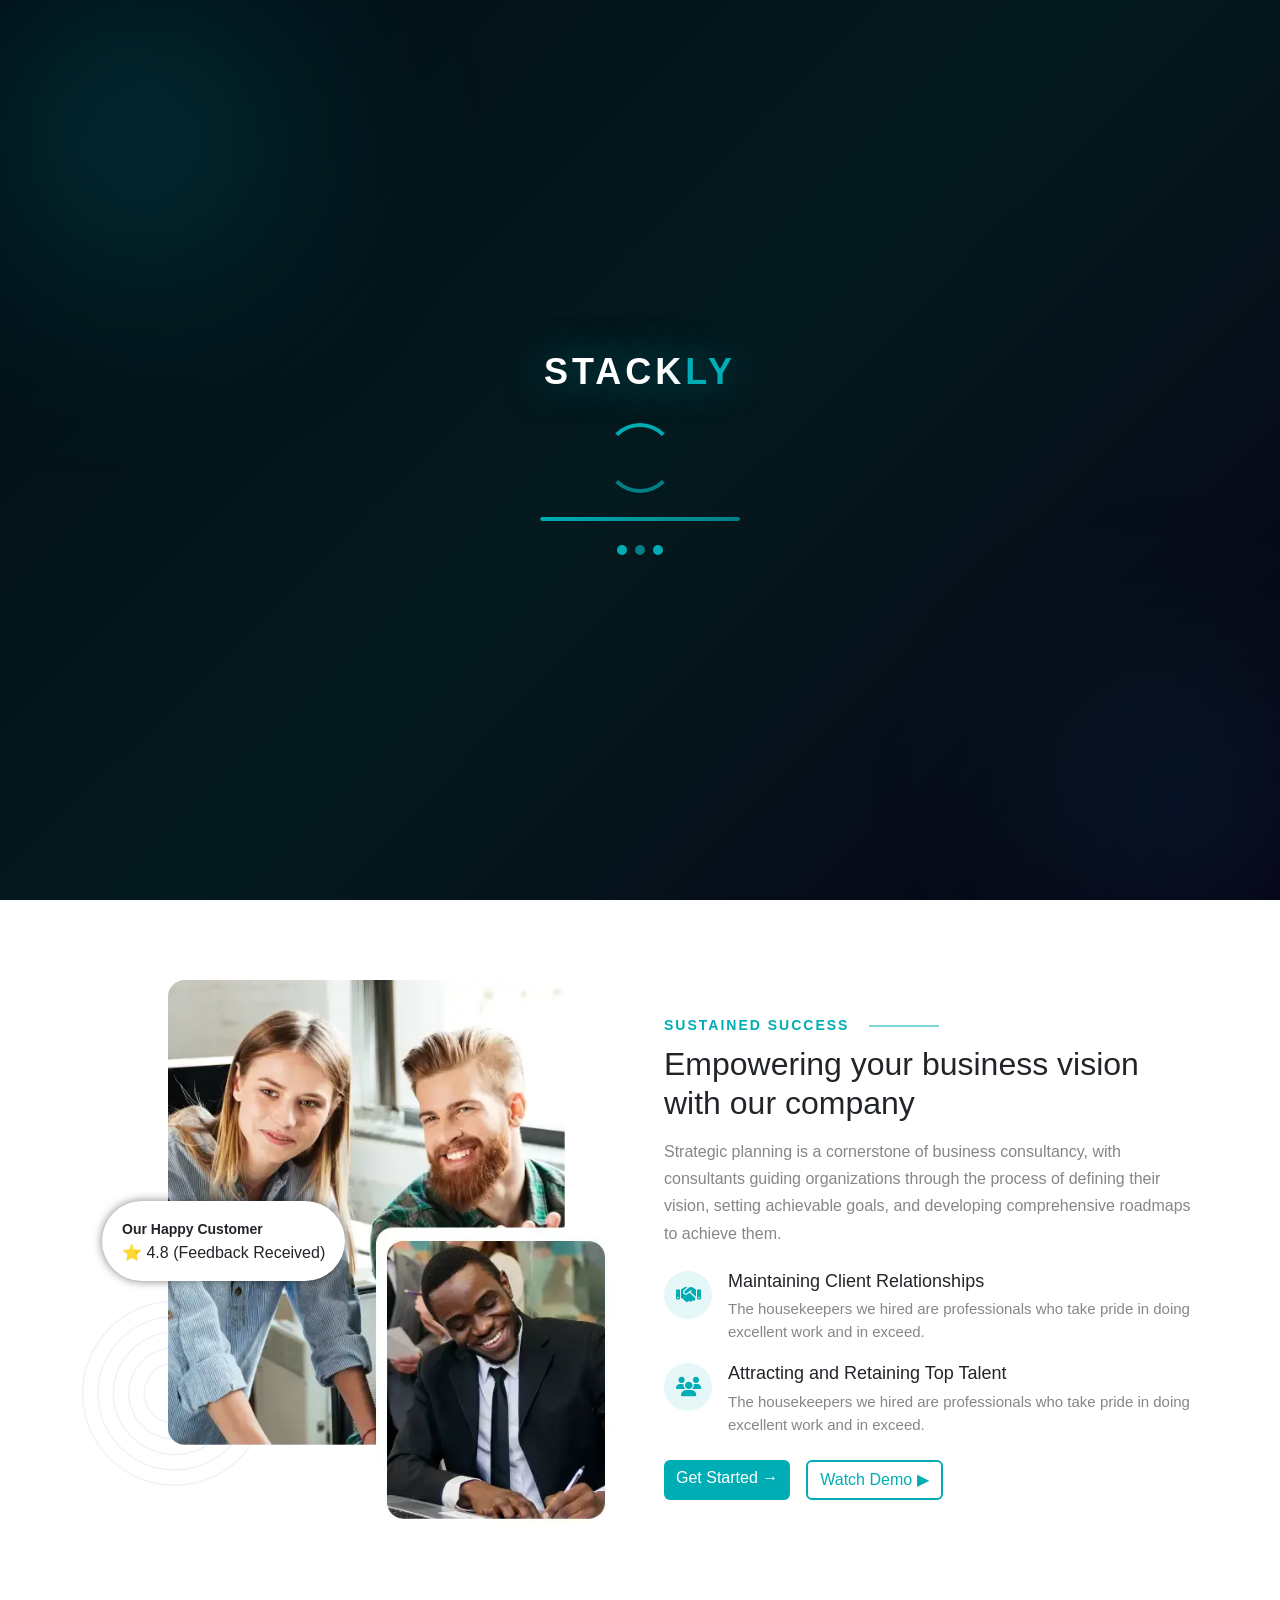
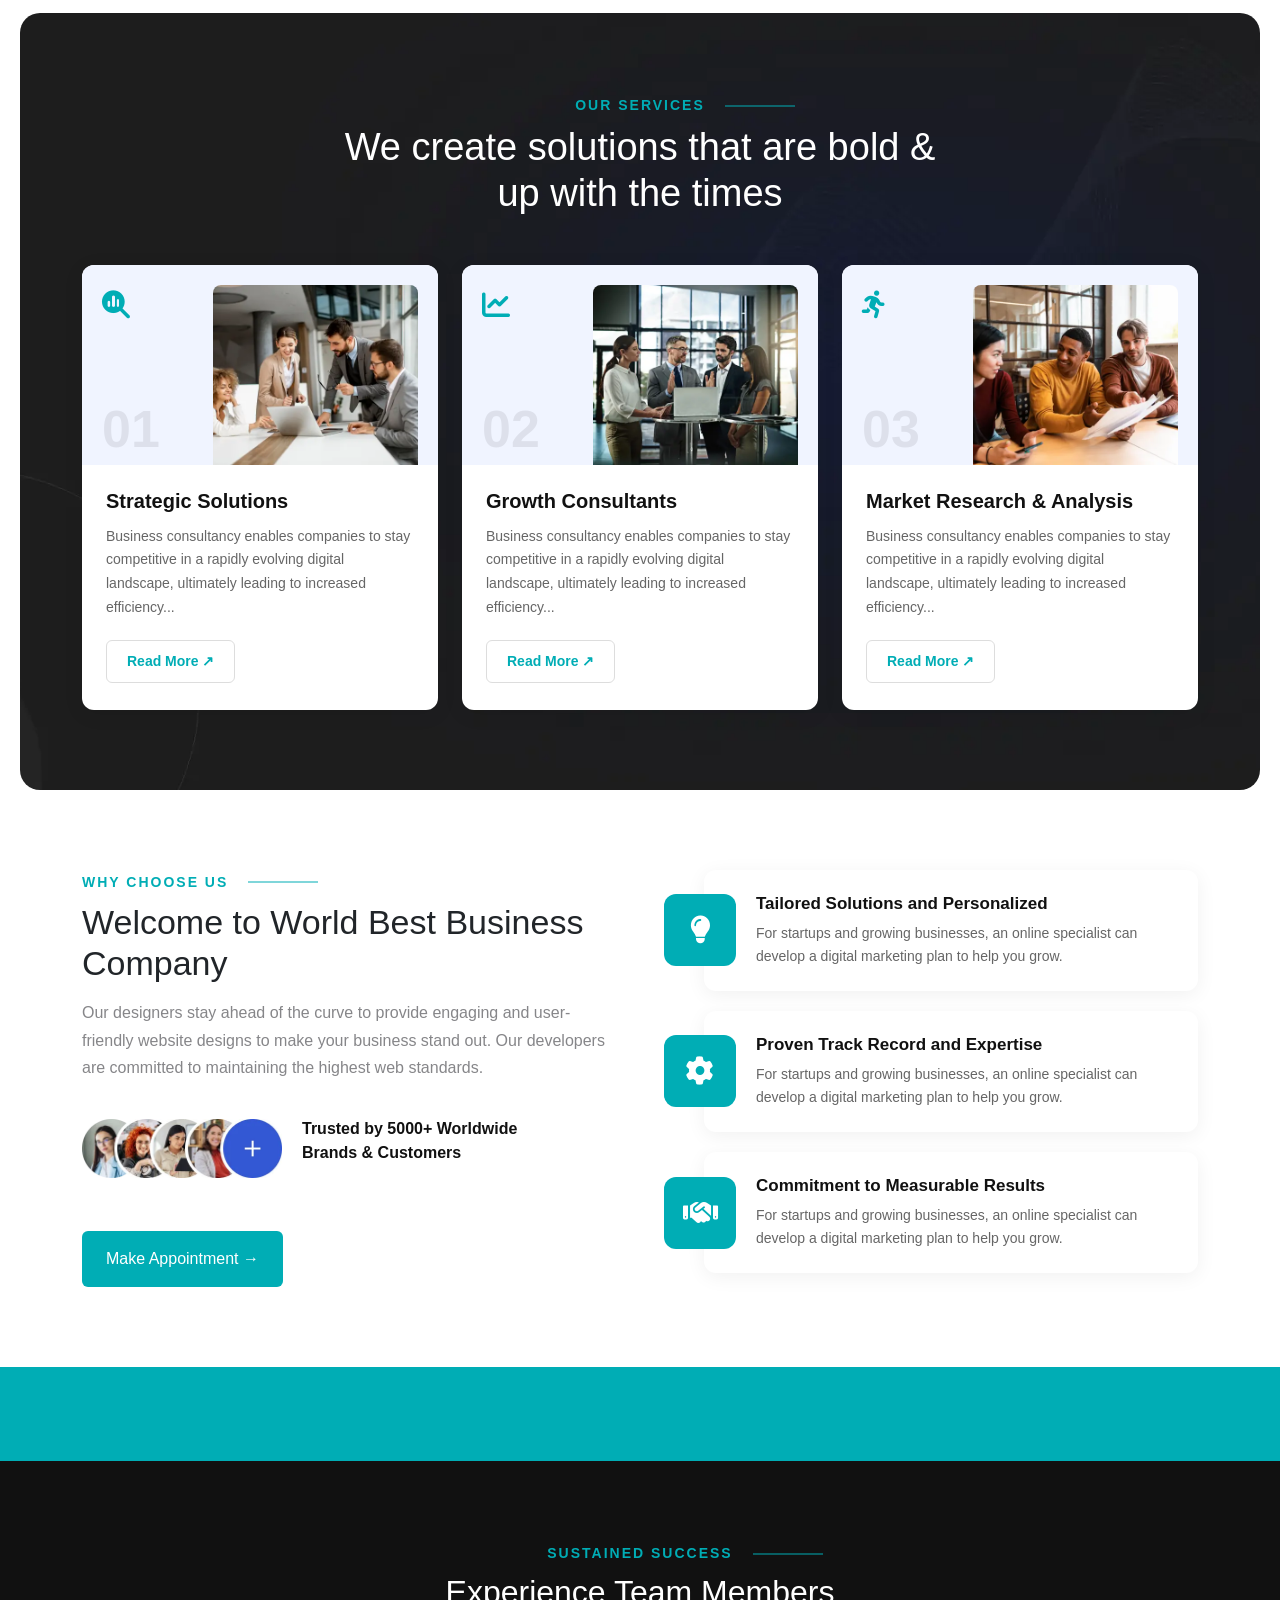
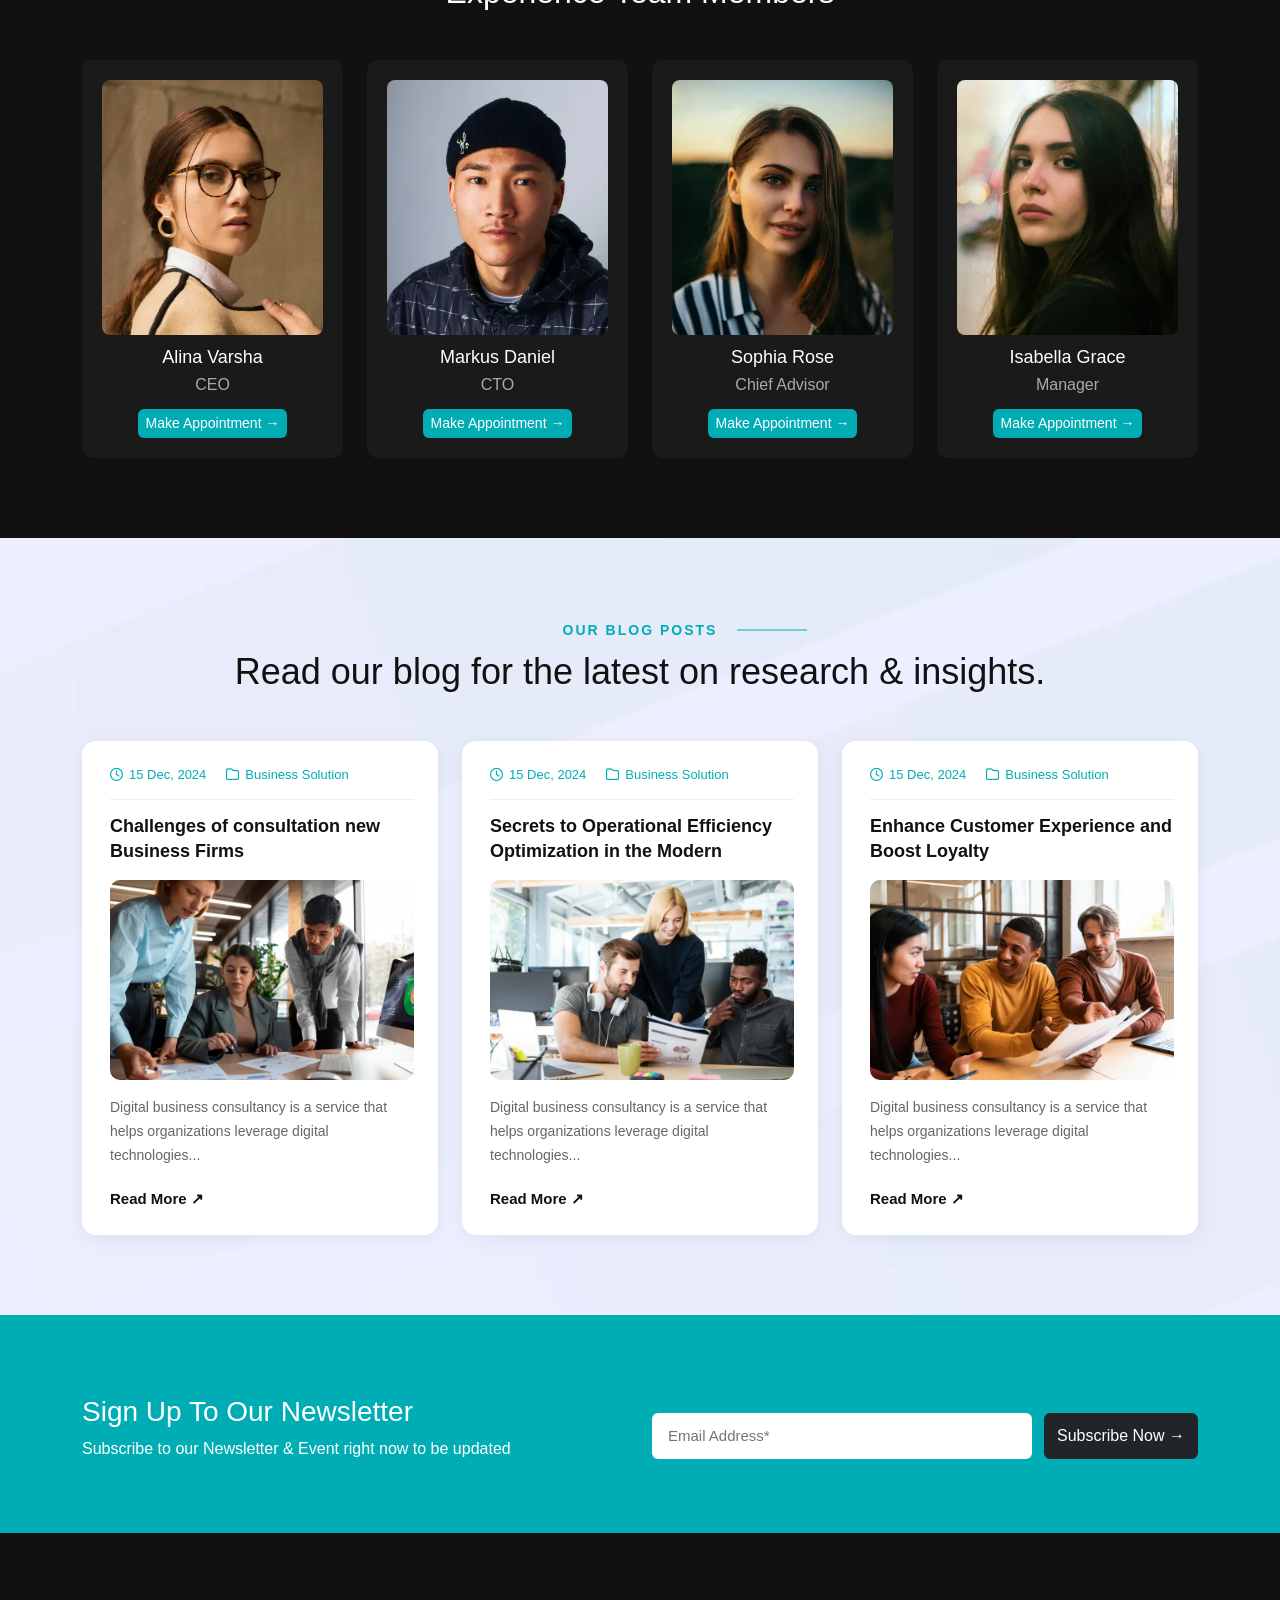
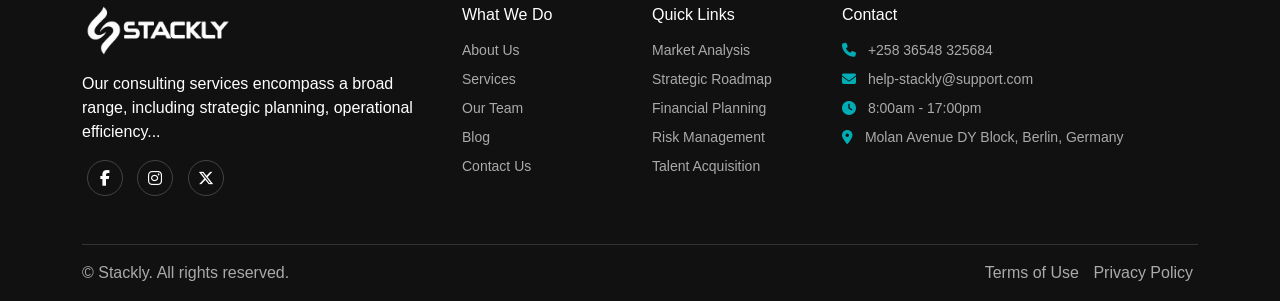
<file: index.html>
<!doctype html>
<html lang="en">
  <head>
    <meta charset="UTF-8" />
    <meta name="viewport" content="width=device-width, initial-scale=1.0" />
    <title>Stackly - Corporate Site</title>
    <link
      rel="stylesheet"
      href="https://cdn.jsdelivr.net/npm/bootstrap@5.3.3/dist/css/bootstrap.min.css"
    />
    <link
      rel="stylesheet"
      href="https://cdnjs.cloudflare.com/ajax/libs/font-awesome/6.5.0/css/all.min.css"
    />
    <link rel="stylesheet" href="css/styles.css" />
  </head>
  <body>
    <!-- Page Loader -->
    <div id="page-loader">
      <div class="loader-logo">Stack<span>ly</span></div>
      <div class="loader-ring"></div>
      <div class="loader-bar-track">
        <div class="loader-bar-fill"></div>
      </div>
      <div class="loader-dots"><span></span><span></span><span></span></div>
    </div>

    <!-- Header Component -->
    <div id="header-placeholder"></div>
    <script>
      fetch("components/header.html")
        .then((res) => res.text())
        .then((html) => {
          document.getElementById("header-placeholder").innerHTML = html;
          setActiveNavLink();
        });
    </script>

    <!-- Hero / Banner -->
    <section id="home" class="hero">
      <div class="hero-bg-layer"></div>
      <div class="hero-overlay"></div>
      <div class="container">
        <div class="hero-content py-5">
          <span class="hero-subtitle">✦ Crafting Business From 1991</span>
          <h1>
            <span class="hero-text-line">We're Bringing Your</span> <br /><span
              class="hero-highlight"
              >Business.</span
            >
          </h1>
          <p>
            Established consulting with extensive networks and resources,
            including access to industry experts and specialized technology
            partners.
          </p>
          <div class="hero-actions px-5 px-md-0">
            <a href="404.html" class="btn btn-brand py-2 px-4"
              >View Our Services →</a
            >
            <a href="#about" class="btn btn-hero-outline py-2 px-4"
              >Learn More</a
            >
          </div>
          <div class="hero-stats">
            <div class="hero-stat">
              <span data-target="15" data-suffix="+">0+</span>
              <p>Years Experience</p>
            </div>
            <div class="hero-stat-divider"></div>
            <div class="hero-stat">
              <span data-target="5000" data-suffix="+" data-format="k">0+</span>
              <p>Happy Clients</p>
            </div>
            <div class="hero-stat-divider"></div>
            <div class="hero-stat">
              <span data-target="98" data-suffix="%">0%</span>
              <p>Success Rate</p>
            </div>
          </div>
        </div>
      </div>
    </section>

    <!-- About -->
    <section id="about" class="section about-section">
      <div class="container">
        <div class="row align-items-center g-5">
          <div class="col-lg-6">
            <div class="about-image position-relative">
              <img
                src="assets/images/01.webp"
                alt="About Us"
                class="img-fluid rounded-3"
              />
              <div class="about-badge">
                <span class="badge-title">Our Happy Customer</span>
                <p class="mb-0">⭐ 4.8 (Feedback Received)</p>
              </div>
            </div>
          </div>
          <div class="col-lg-6">
            <span class="section-subtitle">SUSTAINED SUCCESS</span>
            <h2 class="mt-2 mb-3">
              Empowering your business vision with our company
            </h2>
            <p class="about-content-p">
              Strategic planning is a cornerstone of business consultancy, with
              consultants guiding organizations through the process of defining
              their vision, setting achievable goals, and developing
              comprehensive roadmaps to achieve them.
            </p>
            <div class="about-items">
              <div class="about-item">
                <span class="about-icon"
                  ><i class="fa-solid fa-handshake"></i
                ></span>
                <div>
                  <h3>Maintaining Client Relationships</h3>
                  <p>
                    The housekeepers we hired are professionals who take pride
                    in doing excellent work and in exceed.
                  </p>
                </div>
              </div>
              <div class="about-item">
                <span class="about-icon"
                  ><i class="fa-solid fa-users"></i
                ></span>
                <div>
                  <h3>Attracting and Retaining Top Talent</h3>
                  <p>
                    The housekeepers we hired are professionals who take pride
                    in doing excellent work and in exceed.
                  </p>
                </div>
              </div>
            </div>
            <div class="d-flex flex-wrap gap-3 mt-4">
              <a href="" class="btn btn-brand rounded-2">Get Started →</a>
              <a
                href=""
                class="btn btn-outline-brand rounded-2"
                target="_blank"
                rel="noopener"
                >Watch Demo ▶</a
              >
            </div>
          </div>
        </div>
      </div>
    </section>

    <!-- Services -->
    <section id="services" class="section services-section">
      <div class="container">
        <div class="text-center mb-5">
          <span class="section-subtitle">Our Services</span>
          <h2 class="text-white mt-2">
            We create solutions that are bold &amp; up with the times
          </h2>
        </div>
        <div class="row g-4">
          <div class="col-lg-4 col-md-6">
            <div class="service-card h-100">
              <div class="service-card-top">
                <span class="service-number">01</span>
                <div class="service-icon">
                  <i class="fa-solid fa-magnifying-glass-chart"></i>
                </div>
                <img
                  src="assets/images/service01.webp"
                  alt="Strategic Solutions"
                />
              </div>
              <div class="service-card-body">
                <h3>Strategic Solutions</h3>
                <p>
                  Business consultancy enables companies to stay competitive in
                  a rapidly evolving digital landscape, ultimately leading to
                  increased efficiency...
                </p>
                <a href="" class="service-read-more">Read More &#x2197;</a>
              </div>
            </div>
          </div>
          <div class="col-lg-4 col-md-6">
            <div class="service-card h-100">
              <div class="service-card-top">
                <span class="service-number">02</span>
                <div class="service-icon">
                  <i class="fa-solid fa-chart-line"></i>
                </div>
                <img
                  src="assets/images/service02.webp"
                  alt="Growth Consultants"
                />
              </div>
              <div class="service-card-body">
                <h3>Growth Consultants</h3>
                <p>
                  Business consultancy enables companies to stay competitive in
                  a rapidly evolving digital landscape, ultimately leading to
                  increased efficiency...
                </p>
                <a href="#" class="service-read-more">Read More &#x2197;</a>
              </div>
            </div>
          </div>
          <div class="col-lg-4 col-md-6">
            <div class="service-card h-100">
              <div class="service-card-top">
                <span class="service-number">03</span>
                <div class="service-icon">
                  <i class="fa-solid fa-person-running"></i>
                </div>
                <img src="assets/images/service03.webp" alt="Market Research" />
              </div>
              <div class="service-card-body">
                <h3>Market Research &amp; Analysis</h3>
                <p>
                  Business consultancy enables companies to stay competitive in
                  a rapidly evolving digital landscape, ultimately leading to
                  increased efficiency...
                </p>
                <a href="#" class="service-read-more">Read More &#x2197;</a>
              </div>
            </div>
          </div>
        </div>
      </div>
    </section>

    <!-- Why Choose Us -->
    <section class="section why-section">
      <div class="container">
        <div class="row align-items-start g-5">
          <div class="col-lg-6">
            <span class="section-subtitle">Why Choose Us</span>
            <h2 class="mt-2 mb-3">Welcome to World Best Business Company</h2>
            <p>
              Our designers stay ahead of the curve to provide engaging and
              user-friendly website designs to make your business stand out. Our
              developers are committed to maintaining the highest web standards.
            </p>
            <div class="clients-section">
              <img src="assets/images/clients.webp" alt="" />
              <p class="trusted-text">
                Trusted by 5000+ Worldwide <br />Brands &amp; Customers
              </p>
            </div>
            <a href="" class="btn btn-brand rounded-2 px-4 py-3"
              >Make Appointment →</a
            >
          </div>
          <div class="col-lg-6">
            <div class="why-items">
              <div class="why-item">
                <div class="why-icon">
                  <i class="fa-solid fa-lightbulb"></i>
                </div>
                <div>
                  <h3>Tailored Solutions and Personalized</h3>
                  <p>
                    For startups and growing businesses, an online specialist
                    can develop a digital marketing plan to help you grow.
                  </p>
                </div>
              </div>
              <div class="why-item">
                <div class="why-icon"><i class="fa-solid fa-gear"></i></div>
                <div>
                  <h3>Proven Track Record and Expertise</h3>
                  <p>
                    For startups and growing businesses, an online specialist
                    can develop a digital marketing plan to help you grow.
                  </p>
                </div>
              </div>
              <div class="why-item">
                <div class="why-icon">
                  <i class="fa-solid fa-handshake"></i>
                </div>
                <div>
                  <h3>Commitment to Measurable Results</h3>
                  <p>
                    For startups and growing businesses, an online specialist
                    can develop a digital marketing plan to help you grow.
                  </p>
                </div>
              </div>
            </div>
          </div>
        </div>
      </div>
    </section>

    <!-- Scrolling Text Banner -->
    <div class="horizontal-wrapper">
      <h2 class="why-title">
        Consulting Business &nbsp;&nbsp;✦&nbsp;&nbsp; Consulting Business
        &nbsp;&nbsp;✦&nbsp;&nbsp; Consulting Business &nbsp;&nbsp;✦&nbsp;&nbsp;
        Consulting Business &nbsp;&nbsp;✦&nbsp;&nbsp; Consulting Business
        &nbsp;&nbsp;✦&nbsp;&nbsp; Consulting Business &nbsp;&nbsp;✦&nbsp;&nbsp;
        Consulting Business &nbsp;&nbsp;✦&nbsp;&nbsp; Consulting Business
        &nbsp;&nbsp;✦&nbsp;&nbsp; Consulting Business &nbsp;&nbsp;✦&nbsp;&nbsp;
        Consulting Business &nbsp;&nbsp;✦&nbsp;&nbsp;
      </h2>
    </div>

    <!-- Team -->
    <section id="team" class="section team-section">
      <div class="container">
        <div class="text-center mb-5">
          <span class="section-subtitle">SUSTAINED SUCCESS</span>
          <h2 class="text-white mt-2">Experience Team Members</h2>
        </div>
        <div class="row g-4">
          <div class="col-lg-3 col-md-6">
            <div class="team-card">
              <img src="assets/images/member01.webp" alt="Alina Varsha" />
              <h3>Alina Varsha</h3>
              <p>CEO</p>
              <a href="" class="btn btn-brand btn-sm rounded-2"
                >Make Appointment →</a
              >
            </div>
          </div>
          <div class="col-lg-3 col-md-6">
            <div class="team-card">
              <img src="assets/images/member02.webp" alt="Markus Daniel" />
              <h3>Markus Daniel</h3>
              <p>CTO</p>
              <a href="" class="btn btn-brand btn-sm rounded-2"
                >Make Appointment →</a
              >
            </div>
          </div>
          <div class="col-lg-3 col-md-6">
            <div class="team-card">
              <img src="assets/images/member03.webp" alt="Sophia Rose" />
              <h3>Sophia Rose</h3>
              <p>Chief Advisor</p>
              <a href="" class="btn btn-brand btn-sm rounded-2"
                >Make Appointment →</a
              >
            </div>
          </div>
          <div class="col-lg-3 col-md-6">
            <div class="team-card">
              <img src="assets/images/member04.webp" alt="Isabella Grace" />
              <h3>Isabella Grace</h3>
              <p>Manager</p>
              <a href="" class="btn btn-brand btn-sm rounded-2"
                >Make Appointment →</a
              >
            </div>
          </div>
        </div>
      </div>
    </section>

    <!-- Blog -->
    <section id="blog" class="section blog-section">
      <div class="container">
        <div class="text-center mb-5">
          <span class="section-subtitle">Our Blog Posts</span>
          <h2 class="blog-header mt-2">
            Read our blog for the latest on research &amp; insights.
          </h2>
        </div>
        <div class="row g-4">
          <div class="col-lg-4 col-md-6">
            <div class="blog-card h-100">
              <div class="blog-card-meta">
                <span><i class="fa-regular fa-clock"></i> 15 Dec, 2024</span>
                <span
                  ><i class="fa-regular fa-folder"></i> Business Solution</span
                >
              </div>
              <div class="blog-card-divider"></div>
              <h3>Challenges of consultation new Business Firms</h3>
              <div class="blog-card-img">
                <img src="assets/images/blog1.webp" alt="Blog 1" />
              </div>
              <p>
                Digital business consultancy is a service that helps
                organizations leverage digital technologies...
              </p>
              <a href="#" class="blog-read-more">Read More &#x2197;</a>
            </div>
          </div>
          <div class="col-lg-4 col-md-6">
            <div class="blog-card h-100">
              <div class="blog-card-meta">
                <span><i class="fa-regular fa-clock"></i> 15 Dec, 2024</span>
                <span
                  ><i class="fa-regular fa-folder"></i> Business Solution</span
                >
              </div>
              <div class="blog-card-divider"></div>
              <h3>
                Secrets to Operational Efficiency Optimization in the Modern
              </h3>
              <div class="blog-card-img">
                <img src="assets/images/blog2.webp" alt="Blog 2" />
              </div>
              <p>
                Digital business consultancy is a service that helps
                organizations leverage digital technologies...
              </p>
              <a href="#" class="blog-read-more">Read More &#x2197;</a>
            </div>
          </div>
          <div class="col-lg-4 col-md-6">
            <div class="blog-card h-100">
              <div class="blog-card-meta">
                <span><i class="fa-regular fa-clock"></i> 15 Dec, 2024</span>
                <span
                  ><i class="fa-regular fa-folder"></i> Business Solution</span
                >
              </div>
              <div class="blog-card-divider"></div>
              <h3>Enhance Customer Experience and Boost Loyalty</h3>
              <div class="blog-card-img">
                <img src="assets/images/blog3.webp" alt="Blog 3" />
              </div>
              <p>
                Digital business consultancy is a service that helps
                organizations leverage digital technologies...
              </p>
              <a href="#" class="blog-read-more">Read More &#x2197;</a>
            </div>
          </div>
        </div>
      </div>
    </section>

    <!-- Contact / Newsletter -->
    <section id="contact" class="section contact-section">
      <div class="container">
        <div class="row align-items-center g-4">
          <div class="col-lg-6">
            <h2>Sign Up To Our Newsletter</h2>
            <p>
              Subscribe to our Newsletter &amp; Event right now to be updated
            </p>
          </div>
          <div class="col-lg-6">
            <form class="newsletter-form" action="404.html" method="get">
              <input type="email" placeholder="Email Address*" required />
              <button type="submit" class="btn btn-dark">
                Subscribe Now →
              </button>
            </form>
          </div>
        </div>
      </div>
    </section>

    <!-- Footer Component -->
    <div id="footer-placeholder"></div>
    <script>
      fetch("components/footer.html")
        .then((res) => res.text())
        .then((html) => {
          document.getElementById("footer-placeholder").innerHTML = html;
        });
    </script>

    <script src="https://cdn.jsdelivr.net/npm/bootstrap@5.3.3/dist/js/bootstrap.bundle.min.js"></script>
    <script src="js/script.js"></script>
    <script>
      startHeroSlideshow();
      setTimeout(() => {
        const loader = document.getElementById("page-loader");
        loader.classList.add("hide");
        setTimeout(() => {
          loader.remove();
          // Start counters after loader finishes
          setTimeout(() => {
            startCounters();
          }, 0);
        }, 500);
      }, 3000);
    </script>
  </body>
</html>
</file>
<file: css/styles.css>
/* ── Base ── */
* {
  margin: 0;
  padding: 0;
  box-sizing: border-box;
}
html,
body {
  max-width: 100%;
  overflow-x: hidden;
}
body {
  font-family: Arial, sans-serif;
  /* padding-top: 72px; */
}

/* ── Brand Colors ── */
:root {
  --brand: #00adb5;
  --brand-dark: #007f85;
}

/* ── Navbar ── */
.stackly-nav {
  background: transparent !important;
  padding: 10px 0;
  transition:
    background 0.4s ease,
    padding 0.4s ease,
    box-shadow 0.4s ease;
  /* border-bottom: 1px solid rgba(255, 255, 255, 0.08); */
}
.stackly-nav.scrolled {
  background: rgba(10, 10, 10, 0.92) !important;
  backdrop-filter: blur(14px);
  -webkit-backdrop-filter: blur(14px);
  padding: 10px 0;
  box-shadow: 0 4px 32px rgba(0, 0, 0, 0.35);
  border-bottom: 1px solid rgba(0, 173, 181, 0.15);
}
.stackly-nav.scrolled .navbar-brand {
  color: #fff !important;
}
.stackly-nav.scrolled .nav-link {
  color: rgba(255, 255, 255, 0.82) !important;
}
.stackly-nav.scrolled .nav-link:hover,
.stackly-nav.scrolled .nav-link.active {
  color: #fff !important;
}
.navbar-brand {
  font-size: 26px;
  font-weight: 800;
  color: #fff !important;
  letter-spacing: -0.5px;
  text-decoration: none;
}
.nav-brand-dot {
  color: var(--brand);
}
.nav-link {
  color: rgba(255, 255, 255, 0.82) !important;
  font-size: 14px;
  font-weight: 500;
  letter-spacing: 0.4px;
  padding: 8px 14px !important;
  position: relative;
  transition: color 0.3s;
}
.nav-link::after {
  content: "";
  position: absolute;
  bottom: 2px;
  left: 14px;
  right: 14px;
  height: 2px;
  background: var(--brand);
  border-radius: 2px;
  transform: scaleX(0);
  transform-origin: left;
  transition: transform 0.3s ease;
}
.nav-link:hover,
.nav-link.active {
  color: #fff !important;
}
.nav-link:hover::after,
.nav-link.active::after {
  transform: scaleX(1);
}
.btn-nav-cta {
  background: var(--brand);
  color: #fff;
  font-size: 14px;
  font-weight: 600;
  padding: 9px 22px;
  border-radius: 6px;
  text-decoration: none;
  border: 2px solid var(--brand);
  transition:
    background 0.3s,
    color 0.3s,
    transform 0.3s,
    box-shadow 0.3s;
  white-space: nowrap;
}
.btn-nav-cta:hover {
  background: transparent;
  color: var(--brand);
  transform: translateY(-2px);
  border: 2px solid var(--brand);
  box-shadow: 0 8px 24px rgba(0, 173, 181, 0.35);
}
/* custom toggler bars */
.navbar-toggler {
  border: none;
  padding: 4px;
  position: relative;
}
.navbar-toggler:focus {
  box-shadow: none;
}
.nav-toggler-bar {
  display: block;
  width: 24px;
  height: 2px;
  background: #fff;
  border-radius: 2px;
  margin: 5px 0;
  transition:
    transform 0.3s,
    opacity 0.3s,
    background 0.3s;
}
.stackly-nav.scrolled .nav-toggler-bar {
  background: #fff;
}
/* mobile menu */
@media (max-width: 991px) {
  .navbar-toggler {
    z-index: 1050;
  }
  .navbar-brand {
    z-index: 1050;
  }
  .stackly-nav .navbar-collapse {
    position: fixed;
    top: 0;
    left: -100%;
    width: 100%;
    height: 100vh;
    background: rgba(10, 10, 10, 0.98);
    backdrop-filter: blur(20px);
    padding: 100px 32px 32px;
    transition: left 0.5s cubic-bezier(0.4, 0, 0.2, 1);
    z-index: 1045;
    overflow-y: auto;
    display: flex;
    flex-direction: column;
    align-items: flex-start;
  }
  .stackly-nav .navbar-collapse.show {
    left: 0;
  }
  .stackly-nav .navbar-collapse.collapsing {
    left: -100%;
    transition:
      left 0.5s cubic-bezier(0.4, 0, 0.2, 1),
      height 0s;
    height: 100vh;
  }
  .stackly-nav .navbar-collapse .navbar-nav {
    margin: 0;
    width: 100%;
    align-items: flex-start;
  }
  .stackly-nav .navbar-collapse .nav-link {
    color: rgba(255, 255, 255, 0.82) !important;
    padding: 16px 20px !important;
    font-size: 18px;
    text-align: left;
    width: 100%;
  }
  .stackly-nav .navbar-collapse .nav-link:hover,
  .stackly-nav .navbar-collapse .nav-link.active {
    color: #fff !important;
    background: rgba(0, 173, 181, 0.15);
    border-radius: 8px;
  }
  .btn-nav-cta {
    margin-top: 20px;
    display: inline-block;
    text-align: center;
  }
  .hero-content {
    margin-top: 50px;
  }
}

/* ── Buttons ── */
.btn-brand {
  background: var(--brand);
  color: #fff;
  border: none;
  transition:
    transform 0.3s ease,
    box-shadow 0.3s ease,
    background 0.3s ease;
}
.btn-brand:hover {
  background: var(--brand-dark);
  color: #fff;
  transform: translateY(-4px);
  box-shadow: 0 12px 32px rgba(0, 173, 181, 0.6);
}
.btn-outline-brand {
  background: transparent;
  border: 2px solid var(--brand);
  color: var(--brand);
  transition:
    transform 0.3s ease,
    box-shadow 0.3s ease,
    background 0.3s ease,
    color 0.3s ease;
}
.btn-outline-brand:hover {
  background: var(--brand);
  color: #fff;
  transform: translateY(-4px);
  box-shadow: 0 12px 32px rgba(0, 173, 181, 0.6);
}

/* ── Page Loader ── */
#page-loader {
  position: fixed;
  inset: 0;
  background: linear-gradient(135deg, #020c14 0%, #041a1f 50%, #080414 100%);
  z-index: 99999;
  display: flex;
  flex-direction: column;
  align-items: center;
  justify-content: center;
  gap: 24px;
  transition: opacity 0.5s ease;
  overflow: hidden;
}
#page-loader::before,
#page-loader::after {
  content: "";
  position: absolute;
  border-radius: 50%;
  filter: blur(80px);
  pointer-events: none;
  animation: loaderBlob 6s ease-in-out infinite alternate;
}
#page-loader::before {
  width: 500px;
  height: 500px;
  background: radial-gradient(
    circle,
    rgba(0, 173, 181, 0.22) 0%,
    transparent 70%
  );
  top: -120px;
  left: -120px;
}
#page-loader::after {
  width: 400px;
  height: 400px;
  background: radial-gradient(
    circle,
    rgba(0, 80, 120, 0.25) 0%,
    transparent 70%
  );
  bottom: -100px;
  right: -100px;
  animation-delay: -3s;
}
@keyframes loaderBlob {
  from {
    transform: translate(0, 0) scale(1);
  }
  to {
    transform: translate(40px, 30px) scale(1.15);
  }
}
#page-loader.hide {
  opacity: 0;
  pointer-events: none;
}
.loader-logo {
  font-size: 36px;
  font-weight: 800;
  color: #fff;
  letter-spacing: 4px;
  text-transform: uppercase;
  animation: pulseLogo 1.5s ease-in-out infinite;
  position: relative;
  z-index: 1;
  text-shadow: 0 0 40px rgba(0, 173, 181, 0.6);
}
.loader-logo span {
  color: var(--brand);
}
.loader-ring {
  position: relative;
  width: 70px;
  height: 70px;
}
.loader-ring::before,
.loader-ring::after {
  content: "";
  position: absolute;
  inset: 0;
  border-radius: 50%;
  border: 4px solid transparent;
}
.loader-ring::before {
  border-top-color: var(--brand);
  animation: spin 1s linear infinite;
}
.loader-ring::after {
  border-bottom-color: var(--brand-dark);
  animation: spin 1.5s linear infinite reverse;
}
.loader-ring,
.loader-bar-track,
.loader-dots {
  position: relative;
  z-index: 1;
}
.loader-bar-track {
  width: 200px;
  height: 4px;
  background: rgba(255, 255, 255, 0.1);
  border-radius: 99px;
  overflow: hidden;
}
.loader-bar-fill {
  height: 100%;
  width: 0%;
  background: linear-gradient(90deg, var(--brand), var(--brand-dark));
  border-radius: 99px;
  animation: fillBar 3s ease forwards;
}
.loader-dots {
  display: flex;
  gap: 8px;
}
.loader-dots span {
  width: 10px;
  height: 10px;
  border-radius: 50%;
  background: var(--brand);
  animation: bounceDot 1.2s ease-in-out infinite;
}
.loader-dots span:nth-child(2) {
  animation-delay: 0.2s;
  background: var(--brand-dark);
}
.loader-dots span:nth-child(3) {
  animation-delay: 0.4s;
}

/* ── Hero ── */
.hero {
  min-height: 100vh;
  display: flex;
  align-items: center;
  justify-content: flex-start;
  color: #fff;
  position: relative;
}
.hero-bg-layer {
  position: absolute;
  inset: 0;
  background: url("../assets/images/hero.webp") center/cover no-repeat;
  transition: opacity 0.8s ease;
  z-index: 0;
}
.hero-bg-layer.fade {
  opacity: 0;
}
.hero-overlay {
  position: absolute;
  inset: 0;
  background: linear-gradient(
    120deg,
    rgba(0, 0, 0, 0.72) 0%,
    rgba(0, 30, 32, 0.55) 60%,
    rgba(0, 173, 181, 0.12) 100%
  );
  z-index: 0;
}
.hero-content {
  max-width: 700px;
  position: relative;
  z-index: 1;
}
.hero-subtitle {
  display: inline-block;
  color: var(--brand);
  font-size: 15px;
  font-weight: 600;
  margin-bottom: 20px;
  letter-spacing: 2px;
  text-transform: uppercase;
  background: rgba(0, 173, 181, 0.12);
  border: 1px solid rgba(0, 173, 181, 0.35);
  padding: 6px 16px;
  border-radius: 100px;
  opacity: 0;
}
.hero-subtitle.start-animation {
  animation:
    slideInLeft 0.8s ease forwards,
    subtlePulse 2s ease-in-out 1s infinite;
}
.hero h1 {
  color: #fff;
  font-size: clamp(36px, 5.5vw, 42px);
  font-weight: 500;
  margin-bottom: 20px;
  line-height: 1.15;
}
.hero-text-line {
  display: inline-block;
  overflow: hidden;
  border-right: 3px solid var(--brand);
  white-space: nowrap;
  max-width: 0;
}
.hero-text-line.start-animation {
  animation:
    typing 2s steps(22) 0.3s forwards,
    blink 0.75s step-end infinite;
}
@keyframes typing {
  from {
    max-width: 0;
  }
  to {
    max-width: 100%;
  }
}
@keyframes blink {
  50% {
    border-color: transparent;
  }
}
.hero h1 br + .hero-highlight {
  display: block;
}
.hero p {
  color: rgba(255, 255, 255, 0.75);
  font-size: 17px;
  line-height: 1.8;
  margin-bottom: 32px;
  max-width: 540px;
  opacity: 0;
}
.hero p.start-animation {
  animation: slideInRight 1s 0.5s ease forwards;
}
.hero-highlight {
  font-size: clamp(52px, 9vw, 88px);
  font-weight: 700;
  color: var(--brand);
  display: block;
  line-height: 1;
  text-shadow: 0 0 60px rgba(0, 173, 181, 0.45);
  opacity: 0;
}
.hero-highlight.start-animation {
  animation:
    fadeInUp 0.8s 1.3s ease forwards,
    glow 3s ease-in-out 3.5s infinite;
}
.hero-actions {
  display: flex;
  gap: 16px;
  flex-wrap: wrap;
  margin-bottom: 52px;
  opacity: 0;
}
.hero-actions.start-animation {
  animation: fadeInScale 0.8s 0.8s ease forwards;
}
.hero-actions a:nth-child(1) {
  opacity: 0;
}
.hero-actions.start-animation a:nth-child(1) {
  animation: bounceIn 0.8s 1s ease forwards;
}
.hero-actions a:nth-child(2) {
  opacity: 0;
}
.hero-actions.start-animation a:nth-child(2) {
  animation: bounceIn 0.8s 1.2s ease forwards;
}
.btn-hero-outline {
  background: transparent;
  border: 2px solid rgba(255, 255, 255, 0.5);
  color: #fff;
  border-radius: 6px;
  font-size: 15px;
  transition:
    border-color 0.3s,
    background 0.3s,
    color 0.3s,
    transform 0.3s;
  text-decoration: none;
  align-items: center;
}
.btn-hero-outline:hover {
  border-color: var(--brand);
  background: rgba(0, 173, 181, 0.15);
  color: var(--brand);
  transform: translateY(-3px);
}
.hero-stats {
  display: flex;
  align-items: center;
  gap: 28px;
  opacity: 0;
}
.hero-stats.start-animation {
  animation: slideInUp 1s 1.4s ease forwards;
}
.hero-stat {
  opacity: 0;
}
.hero-stat.start-animation {
  animation: popIn 0.6s ease forwards;
}
.hero-stat.start-animation:nth-child(1) {
  animation-delay: 1.6s;
}
.hero-stat.start-animation:nth-child(2) {
  animation-delay: 1.7s;
}
.hero-stat.start-animation:nth-child(3) {
  animation-delay: 1.8s;
}
.hero-stat.start-animation:nth-child(5) {
  animation-delay: 1.9s;
}
.hero-stat.start-animation:nth-child(7) {
  animation-delay: 2s;
}
.hero-stat span {
  display: block;
  font-size: clamp(26px, 4vw, 36px);
  font-weight: 800;
  color: var(--brand);
  line-height: 1;
}
.hero-stat p {
  font-size: 13px;
  color: rgba(255, 255, 255, 0.65);
  margin: 4px 0 0;
  line-height: 1.3;
  animation: none;
  opacity: 1;
}
.hero-stat-divider {
  width: 1px;
  height: 44px;
  background: rgba(255, 255, 255, 0.2);
  flex-shrink: 0;
  opacity: 0;
}
.hero-stat-divider.start-animation {
  animation: fadeIn 0.5s ease forwards;
}
.hero-stat-divider.start-animation:nth-child(2) {
  animation-delay: 1.75s;
}
.hero-stat-divider.start-animation:nth-child(4) {
  animation-delay: 1.85s;
}
.hero-stat-divider.start-animation:nth-child(6) {
  animation-delay: 1.95s;
}
@keyframes heroFadeUp {
  from {
    opacity: 0;
    transform: translateY(28px);
  }
  to {
    opacity: 1;
    transform: translateY(0);
  }
}

/* New Text Animations */
@keyframes fadeInUp {
  from {
    opacity: 0;
    transform: translateY(40px);
  }
  to {
    opacity: 1;
    transform: translateY(0);
  }
}

@keyframes slideInLeft {
  from {
    opacity: 0;
    transform: translateX(-60px);
  }
  to {
    opacity: 1;
    transform: translateX(0);
  }
}

@keyframes slideInRight {
  from {
    opacity: 0;
    transform: translateX(60px);
  }
  to {
    opacity: 1;
    transform: translateX(0);
  }
}

@keyframes slideInUp {
  from {
    opacity: 0;
    transform: translateY(50px);
  }
  to {
    opacity: 1;
    transform: translateY(0);
  }
}

@keyframes scaleIn {
  from {
    opacity: 0;
    transform: scale(0.8);
  }
  to {
    opacity: 1;
    transform: scale(1);
  }
}

@keyframes scaleInBounce {
  0% {
    opacity: 0;
    transform: scale(0.3) rotate(-5deg);
  }
  50% {
    transform: scale(1.1) rotate(2deg);
  }
  70% {
    transform: scale(0.95) rotate(-1deg);
  }
  100% {
    opacity: 1;
    transform: scale(1) rotate(0deg);
  }
}

@keyframes glow {
  0%,
  100% {
    text-shadow: 0 0 60px rgba(0, 173, 181, 0.45);
  }
  50% {
    text-shadow:
      0 0 80px rgba(0, 173, 181, 0.8),
      0 0 100px rgba(0, 173, 181, 0.4);
  }
}

@keyframes pulse {
  0%,
  100% {
    transform: scale(1);
  }
  50% {
    transform: scale(1.05);
  }
}

@keyframes subtlePulse {
  0%,
  100% {
    transform: scale(1);
    box-shadow: 0 0 0 rgba(0, 173, 181, 0);
  }
  50% {
    transform: scale(1.03);
    box-shadow: 0 0 20px rgba(0, 173, 181, 0.3);
  }
}

@keyframes bounceIn {
  0% {
    opacity: 0;
    transform: scale(0.3) translateY(20px);
  }
  50% {
    opacity: 1;
    transform: scale(1.08) translateY(-5px);
  }
  70% {
    transform: scale(0.95) translateY(2px);
  }
  100% {
    opacity: 1;
    transform: scale(1) translateY(0);
  }
}

@keyframes popIn {
  0% {
    opacity: 0;
    transform: scale(0.5) translateY(30px);
  }
  60% {
    opacity: 1;
    transform: scale(1.15) translateY(-5px);
  }
  80% {
    transform: scale(0.95) translateY(2px);
  }
  100% {
    opacity: 1;
    transform: scale(1) translateY(0);
  }
}

@keyframes fadeInScale {
  from {
    opacity: 0;
    transform: scale(0.9);
  }
  to {
    opacity: 1;
    transform: scale(1);
  }
}

@keyframes rotateIn {
  from {
    opacity: 0;
    transform: rotate(-180deg) scale(0.5);
  }
  to {
    opacity: 1;
    transform: rotate(0deg) scale(1);
  }
}

@keyframes flipIn {
  from {
    opacity: 0;
    transform: perspective(400px) rotateX(-90deg);
  }
  to {
    opacity: 1;
    transform: perspective(400px) rotateX(0deg);
  }
}
@media (max-width: 576px) {
  .hero-stats {
    gap: 16px;
  }
  .hero-actions {
    flex-direction: column;
  }
}

/* ── Section shared ── */
.section {
  padding: 80px 0;
}
@media (max-width: 768px) {
  .section {
    padding: 40px 0;
  }
}
.section-subtitle {
  font-size: 14px;
  font-weight: 600;
  letter-spacing: 2px;
  color: var(--brand);
  text-transform: uppercase;
  position: relative;
  display: inline-block;
  opacity: 0;
  transform: translateY(20px);
  transition:
    opacity 0.6s ease,
    transform 0.6s ease;
}
.section-subtitle.animate {
  opacity: 1;
  transform: translateY(0);
}
.section-subtitle::after {
  content: "";
  position: absolute;
  top: 50%;
  transform: translateY(-50%);
  right: -90px;
  width: 70px;
  height: 1px;
  background: var(--brand);
}

/* ── About ── */
.about-section {
  background: #fff;
}
.about-image img {
  width: 100%;
  border-radius: 10px;
  opacity: 0;
  transform: translateX(-30px);
  transition:
    opacity 0.8s ease,
    transform 0.8s ease;
}
.about-image.animate img {
  opacity: 1;
  transform: translateX(0);
}
.about-badge {
  position: absolute;
  top: 40%;
  left: 20px;
  background: #fff;
  padding: 16px 20px;
  border-radius: 100px;
  box-shadow: 0 0 10px rgba(0, 0, 0, 0.5);
  opacity: 0;
  transform: scale(0.8);
  transition:
    opacity 0.8s ease 0.3s,
    transform 0.8s ease 0.3s;
}
.about-image.animate .about-badge {
  opacity: 1;
  transform: scale(1);
}
.badge-title {
  font-weight: 700;
  font-size: 14px;
}
.about-content-p {
  color: #868689;
  line-height: 1.7;
}
.about-items {
  display: flex;
  flex-direction: column;
  gap: 20px;
  margin: 24px 0;
}
.about-item {
  display: flex;
  gap: 16px;
  align-items: flex-start;
  opacity: 0;
  transform: translateX(30px);
  transition:
    opacity 0.6s ease,
    transform 0.6s ease;
}
.about-item:nth-child(1) {
  transition-delay: 0.2s;
}
.about-item:nth-child(2) {
  transition-delay: 0.4s;
}
.about-item.animate {
  opacity: 1;
  transform: translateX(0);
}
.about-icon {
  width: 48px;
  height: 48px;
  flex-shrink: 0;
  display: flex;
  align-items: center;
  justify-content: center;
  background: #e6f7f8;
  border-radius: 50%;
  font-size: 20px;
  color: var(--brand);
}
.about-item h3 {
  font-size: 18px;
  margin-bottom: 6px;
}
.about-item p {
  color: #868689;
  font-size: 15px;
  margin: 0;
}

/* ── Services ── */
.services-section {
  background: url("../assets/images/our-services.webp") center/cover no-repeat;
  margin: 0 20px;
  border-radius: 20px;
}
.services-section h2 {
  font-size: clamp(24px, 4vw, 38px);
  margin: 12px auto 0;
  max-width: 600px;
}
.service-card {
  background: #fff;
  border-radius: 12px;
  overflow: hidden;
  box-shadow: 0 4px 20px rgba(0, 0, 0, 0.08);
  transition:
    transform 0.4s ease,
    box-shadow 0.4s ease,
    border-radius 0.4s ease;
  border-bottom: 3px solid transparent;
  opacity: 0;
  transform: translateY(40px);
}
.service-card.animate {
  animation: fadeInUp 0.8s ease forwards;
}
.service-card:nth-child(1) {
  animation-delay: 0.1s;
}
.service-card:nth-child(2) {
  animation-delay: 0.2s;
}
.service-card:nth-child(3) {
  animation-delay: 0.3s;
}
.service-card:hover {
  transform: translateY(-10px) scale(1.02);
  box-shadow: 0 20px 48px rgba(0, 173, 181, 0.25);
  border-bottom: 3px solid var(--brand);
  border-radius: 12px;
}
.service-card-top {
  position: relative;
  background: #f0f4ff;
  padding: 20px 20px 0;
  display: flex;
  align-items: flex-end;
  justify-content: flex-end;
  min-height: 200px;
}
.service-card-top img {
  width: 65%;
  border-radius: 8px 8px 0 0;
  object-fit: cover;
  height: 180px;
  display: block;
}
.service-number {
  position: absolute;
  bottom: 10px;
  left: 20px;
  font-size: 52px;
  font-weight: 800;
  color: rgba(0, 0, 0, 0.08);
  line-height: 1;
}
.service-icon {
  position: absolute;
  top: 20px;
  left: 20px;
  font-size: 28px;
  color: var(--brand);
}
.service-card-body {
  padding: 24px;
  text-align: left;
}
.service-card-body h3 {
  font-size: 20px;
  font-weight: 700;
  margin-bottom: 12px;
  color: #111;
}
.service-card-body p {
  font-size: 14px;
  color: #666;
  line-height: 1.7;
  margin-bottom: 20px;
}
.service-read-more {
  display: inline-block;
  padding: 10px 20px;
  border: 1px solid #ddd;
  border-radius: 6px;
  color: var(--brand);
  font-weight: 600;
  font-size: 14px;
  text-decoration: none;
  transition:
    transform 0.3s ease,
    background 0.3s ease,
    color 0.3s ease;
}
.service-read-more:hover {
  background: var(--brand);
  color: #fff;
  border-color: var(--brand);
  transform: translateY(-4px);
  box-shadow: 0 12px 32px rgba(0, 173, 181, 0.6);
}

/* ── Why Choose ── */
.why-section {
  background: #fff;
}
.why-section h2 {
  font-size: clamp(24px, 4vw, 34px);
}
.why-section > .container > .row > div > p {
  color: #868689;
  line-height: 1.7;
}
.trusted-text {
  color: #111 !important;
  font-weight: 600;
  padding: 20px 0;
}
.why-items {
  display: flex;
  flex-direction: column;
  gap: 20px;
}
.why-item {
  display: flex;
  align-items: center;
  gap: 0;
  background: #fff;
  border-radius: 12px;
  padding: 24px 24px 24px 0;
  box-shadow: 0 4px 20px rgba(0, 0, 0, 0.06);
  position: relative;
  margin-left: 40px;
  transition:
    transform 0.35s ease,
    box-shadow 0.35s ease,
    background 0.35s ease;
  cursor: default;
}
.why-item:hover {
  transform: translateX(8px);
  background: #f0fdfd;
  box-shadow: -6px 12px 36px rgba(0, 173, 181, 0.18);
}
.why-item:hover .why-icon {
  background: var(--brand-dark);
  transform: rotate(10deg) scale(1.12);
}
.why-icon {
  flex-shrink: 0;
  width: 72px;
  height: 72px;
  background: var(--brand);
  border-radius: 12px;
  display: flex;
  align-items: center;
  justify-content: center;
  font-size: 28px;
  color: #fff;
  margin-left: -40px;
  margin-right: 20px;
  transition:
    background 0.35s ease,
    transform 0.35s ease;
}
.why-item h3 {
  font-size: 17px;
  font-weight: 700;
  margin-bottom: 8px;
  color: #111;
}
.why-item p {
  font-size: 14px;
  color: #666;
  line-height: 1.6;
  margin: 0;
}
.clients-section {
  display: flex;
  align-items: center;
  margin-bottom: 30px;
}
.clients-section img {
  max-width: 200px;
  margin-right: 20px;
}

/* ── Scrolling Banner ── */
.horizontal-wrapper {
  overflow: hidden;
  background: var(--brand);
  padding: 18px 0;
  white-space: nowrap;
}
.why-title {
  display: inline-block;
  font-size: clamp(24px, 4vw, 42px);
  font-weight: 800;
  color: #fff;
  white-space: nowrap;
  animation: marquee 18s linear infinite;
  letter-spacing: 2px;
  text-transform: uppercase;
}

/* ── Team ── */
.team-section {
  background: #111;
  color: #fff;
}
.team-card {
  background: #1a1a1a;
  border-radius: 10px;
  padding: 20px;
  text-align: center;
  transition:
    transform 0.4s ease,
    background 0.4s ease,
    box-shadow 0.4s ease;
  position: relative;
  overflow: hidden;
  opacity: 0;
  transform: translateY(30px);
}
.team-card.animate {
  animation: fadeInUp 0.7s ease forwards;
}
.team-card:nth-child(1) {
  animation-delay: 0.1s;
}
.team-card:nth-child(2) {
  animation-delay: 0.2s;
}
.team-card:nth-child(3) {
  animation-delay: 0.3s;
}
.team-card:nth-child(4) {
  animation-delay: 0.4s;
}
.team-card::before {
  content: "";
  position: absolute;
  inset: 0;
  background: linear-gradient(135deg, rgba(0, 173, 181, 0.15), transparent);
  opacity: 0;
  transition: opacity 0.4s ease;
  pointer-events: none;
}
.team-card:hover {
  transform: translateY(-8px) rotate(-1deg);
  background: #222;
  box-shadow:
    0 16px 40px rgba(0, 173, 181, 0.3),
    inset 0 0 0 1px rgba(0, 173, 181, 0.3);
}
.team-card:hover::before {
  opacity: 1;
}
.team-card img {
  width: 100%;
  border-radius: 8px;
  margin-bottom: 12px;
}
.team-card h3 {
  font-size: 18px;
  color: #fff;
  margin-bottom: 4px;
}
.team-card p {
  color: #aaa;
  margin-bottom: 12px;
}

/* ── Blog ── */
.blog-section {
  background: url("../assets/images/blog-background.webp") center/cover
    no-repeat;
}
.blog-header {
  color: #111 !important;
  font-size: clamp(22px, 4vw, 36px);
}
.blog-card {
  background: #fff;
  border-radius: 14px;
  padding: 24px;
  box-shadow: 0 4px 20px rgba(0, 0, 0, 0.06);
  transition:
    transform 0.4s ease,
    box-shadow 0.4s ease,
    background 0.4s ease;
  text-align: left;
  border-left: 4px solid transparent;
  opacity: 0;
  transform: translateY(30px);
}
.blog-card.animate {
  animation: fadeInUp 0.7s ease forwards;
}
.blog-card:nth-child(1) {
  animation-delay: 0.1s;
}
.blog-card:nth-child(2) {
  animation-delay: 0.2s;
}
.blog-card:nth-child(3) {
  animation-delay: 0.3s;
}
.blog-card:hover {
  transform: translateX(6px);
  box-shadow: -8px 12px 40px rgba(0, 0, 0, 0.12);
  background: #f9fefe;
  border-left: 4px solid var(--brand);
}
.blog-card-meta {
  display: flex;
  gap: 20px;
  font-size: 13px;
  color: var(--brand);
}
.blog-card-meta span {
  display: flex;
  align-items: center;
  gap: 6px;
}
.blog-card-divider {
  height: 1px;
  background: #eee;
  margin: 14px 0;
}
.blog-card h3 {
  font-size: 18px;
  font-weight: 700;
  color: #111;
  margin-bottom: 16px;
  line-height: 1.4;
}
.blog-card-img img {
  width: 100%;
  border-radius: 10px;
  object-fit: cover;
  height: 200px;
  margin-bottom: 16px;
}
.blog-card p {
  font-size: 14px;
  color: #666;
  line-height: 1.7;
  margin-bottom: 20px;
}
.blog-read-more {
  font-size: 15px;
  font-weight: 700;
  color: #111;
  text-decoration: none;
  transition: color 0.3s;
}
.blog-read-more:hover {
  color: var(--brand);
}

/* ── Contact / Newsletter ── */
.contact-section {
  background: var(--brand);
  color: #fff;
}
.contact-section h2 {
  font-size: 28px;
  margin-bottom: 8px;
}
.newsletter-form {
  display: flex;
  gap: 12px;
  flex-wrap: wrap;
}
.newsletter-form input {
  flex: 1;
  padding: 12px 16px;
  border: none;
  border-radius: 6px;
  font-size: 15px;
  min-width: 200px;
}

/* ── Footer ── */
.footer {
  background: #111;
  color: #fff;
}
.footer .logo {
  font-size: 24px;
  font-weight: 800;
  color: #fff;
}
.footer h4 {
  color: #fff;
  margin-bottom: 16px;
  font-size: 16px;
}
.footer ul li {
  margin-bottom: 8px;
}
.footer ul li a,
.footer ul li {
  color: #aaa;
  text-decoration: none;
  font-size: 14px;
  transition: color 0.3s;
}
.footer ul li a:hover {
  color: var(--brand);
}
.footer-bottom {
  display: flex;
  justify-content: space-between;
  align-items: center;
  border-top: 1px solid #333;
  padding: 16px 0 0;
  flex-wrap: wrap;
  gap: 12px;
}
.footer-bottom p {
  color: #aaa;
  margin: 0;
}
.social a {
  margin: 0 5px;
  color: #fff;
  text-decoration: none;
  width: 36px;
  height: 36px;
  border: 1px solid #444;
  border-radius: 50%;
  display: inline-flex;
  align-items: center;
  justify-content: center;
  transition: 0.3s;
}
.social a:hover {
  background: var(--brand);
  border-color: var(--brand);
}
.socials a {
  color: #aaa;
  margin: 0 5px;
  text-decoration: none;
  font-weight: 500;
}

/* ── 404 ── */
.center {
  display: flex;
  flex-direction: column;
  justify-content: center;
  align-items: center;
  height: 100vh;
}

/* ── Heading Animation ── */
h2 {
  opacity: 0;
  transform: translateY(32px);
  transition:
    opacity 0.7s ease,
    transform 0.7s ease;
}
h2.heading-visible {
  opacity: 1;
  transform: translateY(0);
}

/* Scroll reveal utility classes */
.fade-in {
  opacity: 0;
  transform: translateY(30px);
  transition:
    opacity 0.8s ease,
    transform 0.8s ease;
}
.fade-in.animate {
  opacity: 1;
  transform: translateY(0);
}

.slide-in-left {
  opacity: 0;
  transform: translateX(-40px);
  transition:
    opacity 0.8s ease,
    transform 0.8s ease;
}
.slide-in-left.animate {
  opacity: 1;
  transform: translateX(0);
}

.slide-in-right {
  opacity: 0;
  transform: translateX(40px);
  transition:
    opacity 0.8s ease,
    transform 0.8s ease;
}
.slide-in-right.animate {
  opacity: 1;
  transform: translateX(0);
}

/* ── Animations ── */
@keyframes fadeIn {
  from {
    opacity: 0;
  }
  to {
    opacity: 1;
  }
}
@keyframes marquee {
  0% {
    transform: translateX(0);
  }
  100% {
    transform: translateX(-50%);
  }
}
@keyframes bounceDot {
  0%,
  100% {
    transform: translateY(0);
    opacity: 1;
  }
  50% {
    transform: translateY(-12px);
    opacity: 0.4;
  }
}
@keyframes fillBar {
  0% {
    width: 0%;
  }
  100% {
    width: 100%;
  }
}
@keyframes pulseLogo {
  0%,
  100% {
    opacity: 1;
    transform: scale(1);
  }
  50% {
    opacity: 0.6;
    transform: scale(1.06);
  }
}
@keyframes spin {
  to {
    transform: rotate(360deg);
  }
}

/* ── Small screen tweaks ── */
@media (max-width: 576px) {
  .services-section {
    margin: 0;
    border-radius: 0;
  }
  .why-item {
    margin-left: 20px;
  }
  .why-icon {
    margin-left: -20px;
  }
  .newsletter-form {
    flex-direction: column;
  }
}
</file>
